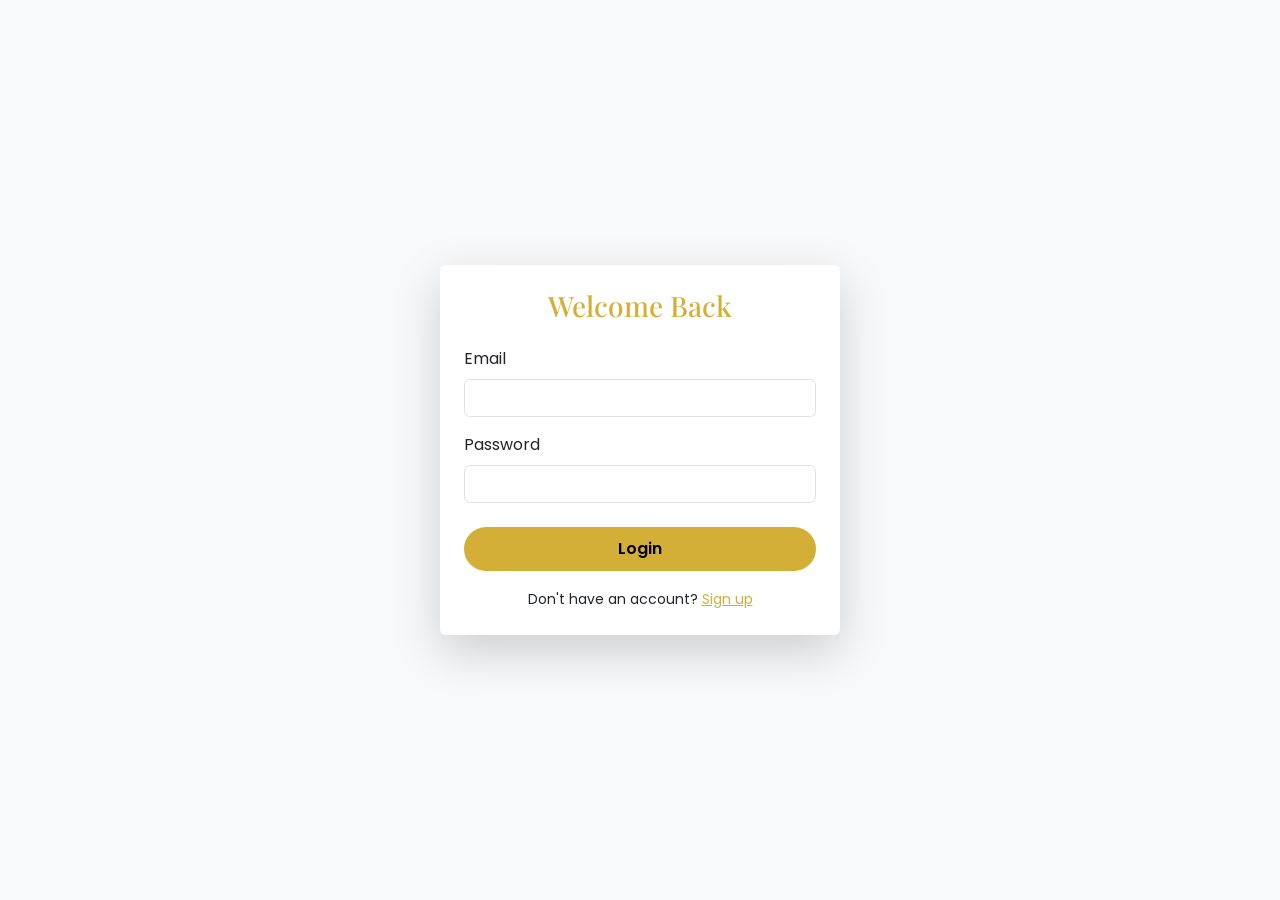
<file: index.html>
<!DOCTYPE html>
<html lang="en">
<head>
  <meta charset="UTF-8" />
  <meta name="viewport" content="width=device-width, initial-scale=1" />
  <title>Luxe Dessert Boutique</title>

  <!-- Google Fonts -->
  <link href="https://fonts.googleapis.com/css2?family=Playfair+Display:wght@600&family=Poppins&display=swap" rel="stylesheet">

  <!-- Bootstrap -->
  <link href="https://cdn.jsdelivr.net/npm/bootstrap@5.3.0/dist/css/bootstrap.min.css" rel="stylesheet">
  <link rel="stylesheet" href="https://cdn.jsdelivr.net/npm/bootstrap-icons@1.10.5/font/bootstrap-icons.css">

  <!-- Custom CSS -->
  <link rel="stylesheet" href="css/style.css">
</head>
<body>

<script>
  const loggedIn = localStorage.getItem("loggedInUser");
  if (!loggedIn) {
    alert("Please log in first.");
    window.location.href = "login.html";
  }
</script>

<!-- Preloader -->
<div id="preloader">
  <div class="spinner"></div>
</div>

<nav class="navbar navbar-expand-lg luxe-navbar rounded-bottom-glass px-4 py-3 shadow-lg position-fixed top-0 start-50 translate-middle-x">
  <div class="container-fluid justify-content-between">
    <a class="navbar-brand d-flex align-items-center gap-3 text-gold fw-bold" href="index.html" style="font-family: 'Playfair Display', serif; font-size: 1.8rem;">
      <img src="images/logo.png" alt="Luxe Logo" width="48" height="48" class="rounded-circle shadow-sm" />
      <span class="brand-name">Luxe Dessert</span>
    </a>


    <button class="navbar-toggler border-0" type="button" data-bs-toggle="collapse" data-bs-target="#navbarNav">
      <span class="navbar-toggler-icon"></span>
    </button>

    <div class="collapse navbar-collapse justify-content-end" id="navbarNav">
      <ul class="navbar-nav gap-4 align-items-center">
        <li class="nav-item"><a class="nav-link nav-hover" href="index.html">Home</a></li>
        <li class="nav-item"><a class="nav-link nav-hover" href="products.html">Menu</a></li>
        <li class="nav-item"><a class="nav-link nav-hover" href="cart.html">Cart</a></li>
        <li class="nav-item"><a class="nav-link nav-hover" href="contact.html">Contact</a></li>
        <li class="nav-item"><a class="nav-link" href="javascript:void(0);" onclick="logout()">Logout</a></li>
      </ul>
    </div>
  </div>
</nav>

<!-- Hero Section -->
<header class="hero d-flex align-items-center text-center text-white">
  <div class="container">
    <h1 class="display-4 fw-bold">Indulge in Sweet Luxury</h1>
    <p class="lead">Elegant pastries, dreamy drinks, and handcrafted desserts</p>
    <a href="products.html" class="btn btn-gold mt-3">Shop the Collection</a>
  </div>
</header>

<!-- Featured Items -->
<section class="container text-center my-5">
  <h2 class="section-title">Signature Creations</h2>
  <div class="row mt-4">
    <div class="col-md-4 fade-in">
      <img src="images/macaron.png" class="img-fluid rounded" alt="Macarons">
      <h4 class="mt-3">Rose Gold Macarons</h4>
      <p>Delicate, luxurious, and unforgettable.</p>
    </div>
    <div class="col-md-4 fade-in">
      <img src="images/icedcoffee.png" class="img-fluid rounded" alt="Iced Coffee">
      <h4 class="mt-3">Velvet Iced Coffee</h4>
      <p>Chill, smooth, and infused with caramel magic.</p>
    </div>
    <div class="col-md-4 fade-in">
      <img src="images/cupcake.png" class="img-fluid rounded" alt="Cupcake">
      <h4 class="mt-3">Champagne Cupcakes</h4>
      <p>Infused with elegance and sparkling joy.</p>
    </div>
  </div>
</section>

<section class="container my-5" id="feedbackDisplaySection">
  <h3 class="text-center section-title">What Customers Say</h3>
  <div id="feedbackList" class="mt-4 text-center"></div>
</section>

<!-- Footer -->
<footer class="bg-black text-white pt-5 pb-4 mt-auto">
  <div class="container text-center">

    <!-- Newsletter -->
    <div class="mb-4">
      <h5 class="text-gold">Subscribe to Our Newsletter</h5>
    <form id="subscribeForm" class="d-flex justify-content-center mt-3" novalidate>
      <input type="email" id="subscribeEmail" class="form-control w-50 me-2" placeholder="Enter your email" required>
      <button type="submit" class="btn btn-gold">Subscribe</button>
    </form>
    </div>

    <!-- Social Icons -->
    <div class="mb-3 social-icons">
      <a href="https://facebook.com" target="_blank" class="text-white me-3" title="Facebook"><i class="bi bi-facebook fs-4"></i></a>
      <a href="https://instagram.com" target="_blank" class="text-white me-3" title="Instagram"><i class="bi bi-instagram fs-4"></i></a>
    </div>

    <!-- Copyright -->
    <p class="mb-0">&copy; 2025 Luxe Dessert Boutique — Sweet Luxury in Every Bite</p>
    <div class="mt-4">
      <a href="javascript:void(0);" onclick="scrollToTop()" class="back-to-top">Back to Top ↑</a>
    </div>

  </div>
</footer>

<!-- Floating Feedback Icon and Box -->
<div id="feedbackWrapper">
  <a href="javascript:void(0);" id="feedbackToggle" class="chat-icon" title="Feedback">
    <i class="bi bi-chat-dots-fill"></i>
  </a>

  <div id="feedbackBox" class="feedback-container" style="display: none;">
    <div class="feedback-header">We value your feedback</div>
    <p class="text-center">How satisfied are you with Luxe Dessert Boutique?</p>
    <div class="emoji-rating d-flex justify-content-center mb-2" id="emojiRating">
      <span data-rating="1" title="⭐ – 20%">⭐</span>
      <span data-rating="2" title="⭐ – 40%">⭐</span>
      <span data-rating="3" title="⭐ – 60%">⭐</span>
      <span data-rating="4" title="⭐ – 80%">⭐</span>
      <span data-rating="5" title="⭐ – 100%">⭐</span>
    </div>
    <textarea id="emojiFeedbackMessage" class="form-control mb-2" placeholder="Write your thoughts..."></textarea>
    <div class="d-flex justify-content-between">
      <button class="btn btn-gold" onclick="submitEmojiFeedback()">Submit</button>
    </div>
  </div>
</div>

<!-- Modals -->
<div class="modal fade" id="loginModal" tabindex="-1">
  <div class="modal-dialog">
    <div class="modal-content">
      <form class="p-3 needs-validation" novalidate>
        <h5 class="modal-title mb-3">Login</h5>
        <input type="email" class="form-control mb-2" placeholder="Email" required>
        <input type="password" class="form-control mb-3" placeholder="Password" required>
        <button type="submit" class="btn btn-gold w-100">Log In</button>
      </form>
    </div>
  </div>
</div>

<div class="modal fade" id="signupModal" tabindex="-1">
  <div class="modal-dialog">
    <div class="modal-content">
      <form class="p-3 needs-validation" novalidate>
        <h5 class="modal-title mb-3">Sign Up</h5>
        <input type="text" class="form-control mb-2" placeholder="Full Name" required>
        <input type="email" class="form-control mb-2" placeholder="Email" required>
        <input type="password" class="form-control mb-3" placeholder="Password" required>
        <button type="submit" class="btn btn-gold w-100">Sign Up</button>
      </form>
    </div>
  </div>
</div>

<!-- Scripts -->
<script src="https://cdn.jsdelivr.net/npm/bootstrap@5.3.0/dist/js/bootstrap.bundle.min.js"></script>
<script src="js/script.js"></script>

<!-- Logout Loading Overlay -->
<div id="logoutLoader" class="logout-overlay" style="display: none;">
  <div class="spinner-border text-light" role="status" style="width: 3rem; height: 3rem;">
    <span class="visually-hidden">Loading...</span>
  </div>
  <p class="mt-3 text-white">Logging you out...</p>
</div>

<script>
  document.addEventListener("DOMContentLoaded", () => {
    const subscribeForm = document.getElementById("subscribeForm");

    if (subscribeForm) {
      subscribeForm.addEventListener("submit", function (e) {
        e.preventDefault();

        const emailInput = document.getElementById("subscribeEmail");
        const email = emailInput.value.trim();

        if (!email || !emailInput.checkValidity()) {
          emailInput.classList.add("is-invalid");
          return;
        }

        // Reset field and show notification
        emailInput.classList.remove("is-invalid");
        subscribeForm.reset();
        showNotification("Thank you for subscribing to our newsletter!");
      });
    }
  });
</script>

<div id="notification" class="notification-box" style="display: none;"></div>

</body>
</html>
</file>
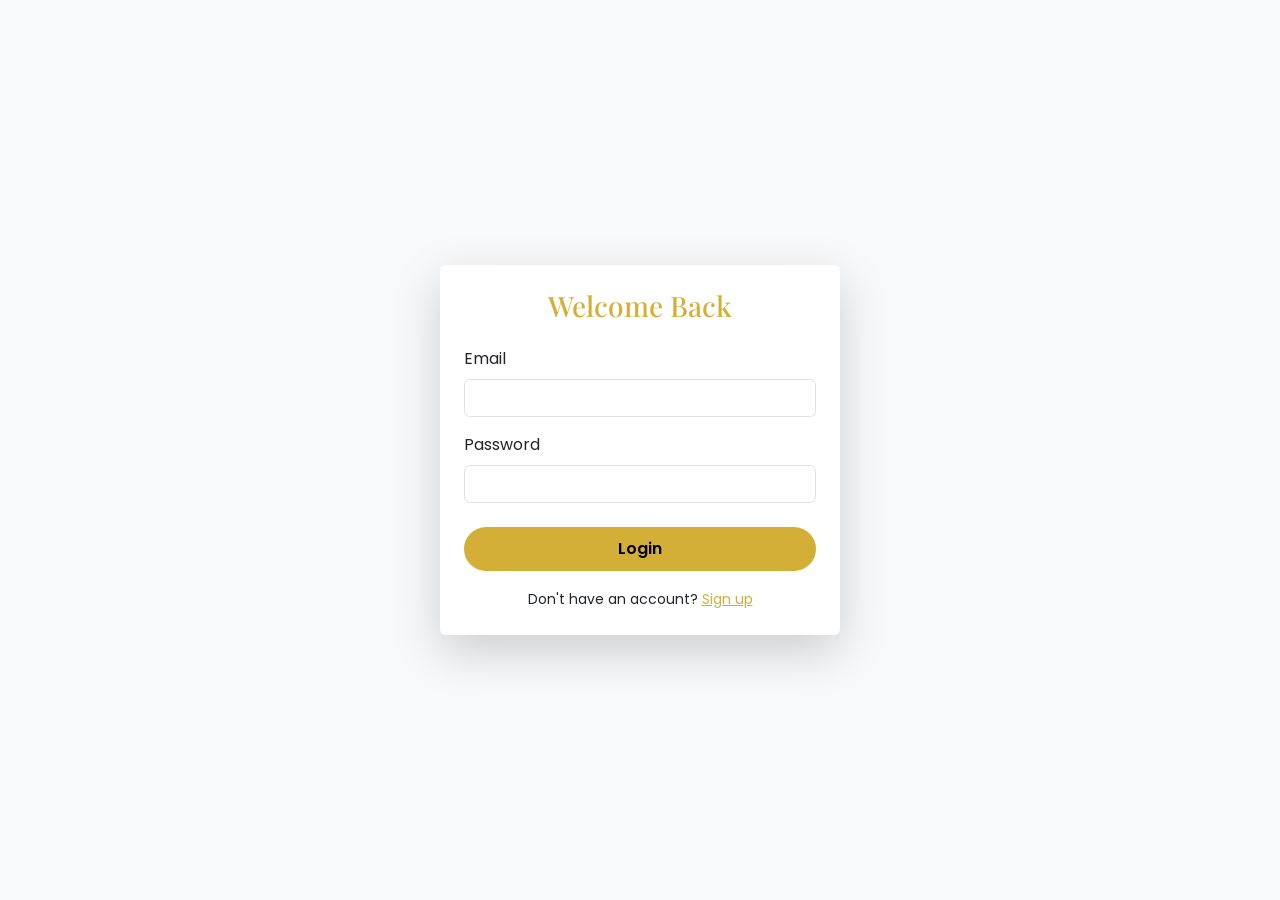
<file: cart.html>
<!DOCTYPE html>
<html lang="en">
<head>
  <meta charset="UTF-8" />
  <meta name="viewport" content="width=device-width, initial-scale=1" />
  <title>Your Cart – Luxe Dessert Boutique</title>
  <link href="https://fonts.googleapis.com/css2?family=Playfair+Display:wght@600&family=Poppins&display=swap" rel="stylesheet" />
  <link href="https://cdn.jsdelivr.net/npm/bootstrap@5.3.0/dist/css/bootstrap.min.css" rel="stylesheet" />
  <link rel="stylesheet" href="css/style.css" />
  <link rel="stylesheet" href="https://cdn.jsdelivr.net/npm/bootstrap-icons@1.10.5/font/bootstrap-icons.css" />
</head>
<body>
<script>
  const loggedIn = localStorage.getItem("loggedInUser");
  if (!loggedIn) {
    alert("Please log in first.");
    window.location.href = "login.html";
  }
</script>


<nav class="navbar navbar-expand-lg luxe-navbar rounded-bottom-glass px-4 py-3 shadow-lg position-fixed top-0 start-50 translate-middle-x">
  <div class="container-fluid justify-content-between">
<a class="navbar-brand d-flex align-items-center gap-3 text-gold fw-bold" href="index.html" style="font-family: 'Playfair Display', serif; font-size: 1.8rem;">
  <img src="images/logo.png" alt="Luxe Logo" width="48" height="48" class="rounded-circle shadow-sm" />
  <span class="brand-name">Luxe Dessert</span>
</a>

    <button class="navbar-toggler border-0" type="button" data-bs-toggle="collapse" data-bs-target="#navbarNav">
      <span class="navbar-toggler-icon"></span>
    </button>

    <div class="collapse navbar-collapse justify-content-end" id="navbarNav">
      <ul class="navbar-nav gap-4 align-items-center">
        <li class="nav-item"><a class="nav-link nav-hover" href="index.html">Home</a></li>
        <li class="nav-item"><a class="nav-link nav-hover" href="products.html">Menu</a></li>
        <li class="nav-item"><a class="nav-link nav-hover" href="cart.html">Cart</a></li>
        <li class="nav-item"><a class="nav-link nav-hover" href="contact.html">Contact</a></li>
      </ul>
    </div>
  </div>
</nav>

<div class="container page-content">
  <h2 class="text-center section-title">Your Cart</h2>
  <div id="cart-items" class="mt-4"></div>
  <div class="text-end mt-3">
    <h4 id="cart-total">Total: ₱0.00</h4>
    <a href="checkout.html" class="btn btn-gold mt-2">Proceed to Checkout</a>
  </div>
</div>

<div id="feedbackWrapper">
  <a href="javascript:void(0);" id="feedbackToggle" class="chat-icon" title="Feedback">
    <i class="bi bi-chat-dots-fill"></i>
  </a>

  <div id="feedbackBox" class="feedback-container" style="display: none;">
    <div class="feedback-header">We value your feedback</div>
    <p class="text-center">How satisfied are you with Luxe Dessert Boutique?</p>
    <div class="emoji-rating d-flex justify-content-center mb-2" id="emojiRating">
      <span data-rating="1" title="⭐ – 20%">⭐</span>
      <span data-rating="2" title="⭐ – 40%">⭐</span>
      <span data-rating="3" title="⭐ – 60%">⭐</span>
      <span data-rating="4" title="⭐ – 80%">⭐</span>
      <span data-rating="5" title="⭐ – 100%">⭐</span>
    </div>
    <textarea id="emojiFeedbackMessage" class="form-control mb-2" placeholder="Write your thoughts..."></textarea>
    <div class="d-flex justify-content-between">
      <button class="btn btn-gold" onclick="submitEmojiFeedback()">Submit</button>
    </div>
  </div>
</div>

<script src="https://cdn.jsdelivr.net/npm/bootstrap@5.3.0/dist/js/bootstrap.bundle.min.js"></script>
<script src="js/script.js"></script>
<div id="notification" class="notification-box" style="display: none;"></div>
</body>
</html>
</file>
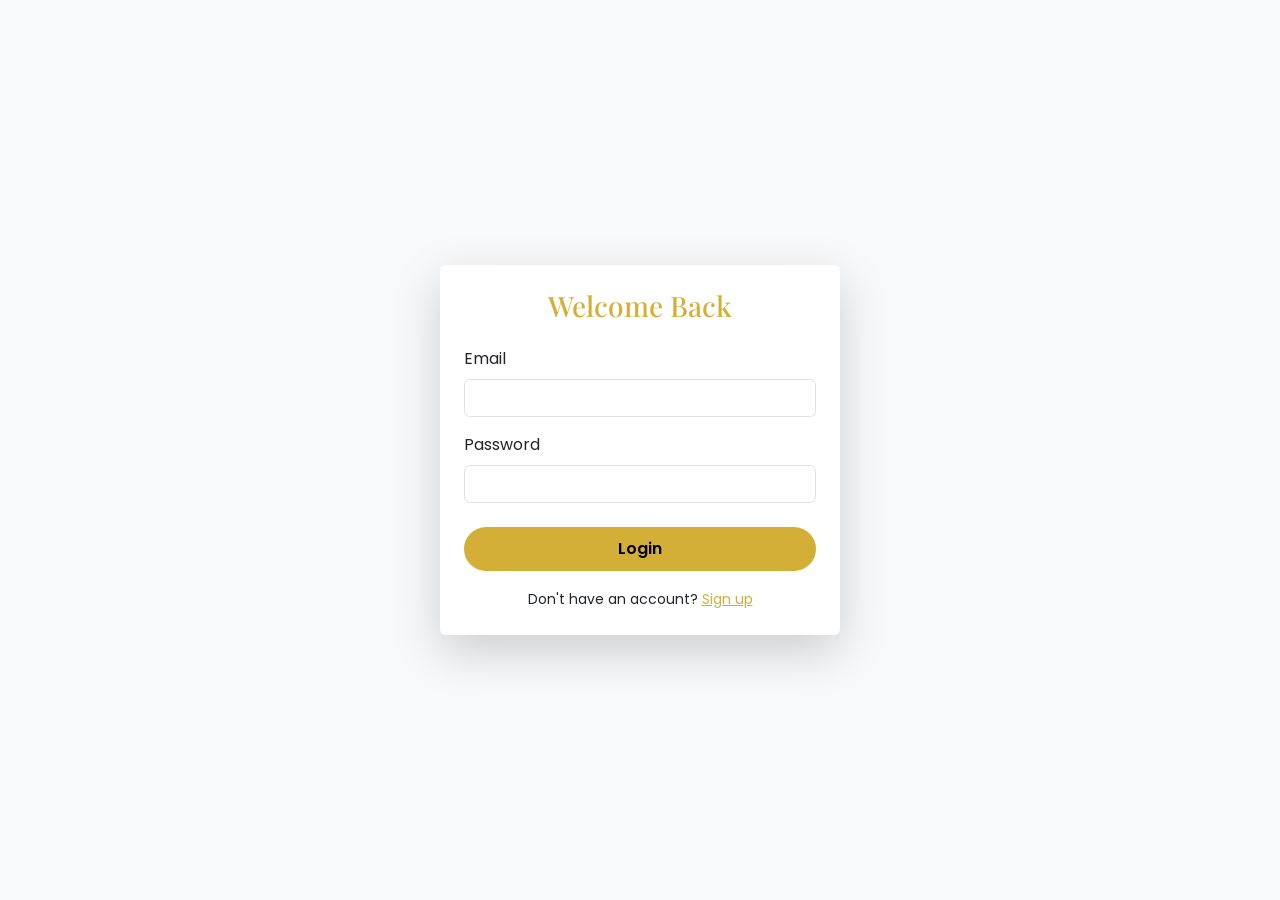
<file: checkout.html>
<!DOCTYPE html>
<html lang="en">
<head>
  <meta charset="UTF-8" />
  <meta name="viewport" content="width=device-width, initial-scale=1" />
  <title>Checkout – Luxe Dessert Boutique</title>
  <link href="https://fonts.googleapis.com/css2?family=Playfair+Display:wght@600&family=Poppins&display=swap" rel="stylesheet" />
  <link href="https://cdn.jsdelivr.net/npm/bootstrap@5.3.0/dist/css/bootstrap.min.css" rel="stylesheet" />
  <link rel="stylesheet" href="css/style.css" />
  <link rel="stylesheet" href="https://cdn.jsdelivr.net/npm/bootstrap-icons@1.10.5/font/bootstrap-icons.css" />
</head>
<body>

<script>
  const loggedIn = localStorage.getItem("loggedInUser");
  if (!loggedIn) {
    window.location.href = "login.html";
  }
</script>

<nav class="navbar navbar-expand-lg luxe-navbar rounded-bottom-glass px-4 py-3 shadow-lg position-fixed top-0 start-50 translate-middle-x">
  <div class="container-fluid justify-content-between">
<a class="navbar-brand d-flex align-items-center gap-3 text-gold fw-bold" href="index.html" style="font-family: 'Playfair Display', serif; font-size: 1.8rem;">
  <img src="images/logo.png" alt="Luxe Logo" width="48" height="48" class="rounded-circle shadow-sm" />
  <span class="brand-name">Luxe Dessert</span>
</a>

    <button class="navbar-toggler border-0" type="button" data-bs-toggle="collapse" data-bs-target="#navbarNav">
      <span class="navbar-toggler-icon"></span>
    </button>

    <div class="collapse navbar-collapse justify-content-end" id="navbarNav">
      <ul class="navbar-nav gap-4 align-items-center">
        <li class="nav-item"><a class="nav-link nav-hover" href="index.html">Home</a></li>
        <li class="nav-item"><a class="nav-link nav-hover" href="products.html">Menu</a></li>
        <li class="nav-item"><a class="nav-link nav-hover" href="cart.html">Cart</a></li>
        <li class="nav-item"><a class="nav-link nav-hover" href="contact.html">Contact</a></li>
      </ul>
    </div>
  </div>
</nav>

<div class="container page-content">
  <h2 class="section-title text-center">Checkout</h2>
  <div id="checkout-summary" class="text-center mb-4 text-muted small"></div>
  <form class="needs-validation mt-4 p-4 shadow rounded bg-light" id="checkoutForm" novalidate>
    <div class="row">
      <div class="col-md-6 mb-3">
        <label for="fullName" class="form-label">Full Name</label>
        <input type="text" class="form-control" id="fullName" required />
        <div class="invalid-feedback">Please enter your name.</div>
      </div>
      <div class="col-md-6 mb-3">
        <label for="email" class="form-label">Email Address</label>
        <input type="email" class="form-control" id="email" required />
        <div class="invalid-feedback">Please enter a valid email.</div>
      </div>
    </div>

    <div class="mb-3">
      <label for="address" class="form-label">Shipping Address</label>
      <input type="text" class="form-control" id="address" required />
      <div class="invalid-feedback">Please provide your address.</div>
    </div>

    <div class="mb-3">
      <label for="payment" class="form-label">Payment Method</label>
      <select class="form-select" id="payment" required>
        <option value="">Choose...</option>
        <option value="cod">Cash on Delivery</option>
        <option value="gcash">Gcash</option>
      </select>
      <div class="invalid-feedback">Please select a payment method.</div>
    </div>

    <div class="text-end">
      <button class="btn btn-gold" type="submit">Place Order</button>
    </div>
  </form>
</div>

<footer class="bg-black text-white pt-5 pb-4 mt-auto">
  <div class="container text-center">

    <div class="mb-4">
      <h5 class="text-gold">Subscribe to Our Newsletter</h5>
    <form id="subscribeForm" class="d-flex justify-content-center mt-3" novalidate>
      <input type="email" id="subscribeEmail" class="form-control w-50 me-2" placeholder="Enter your email" required>
      <button type="submit" class="btn btn-gold">Subscribe</button>
    </form>

    <div class="mb-3 social-icons">
      <a href="https://facebook.com" target="_blank" class="text-white me-3" title="Facebook"><i class="bi bi-facebook fs-4"></i></a>
      <a href="https://instagram.com" target="_blank" class="text-white me-3" title="Instagram"><i class="bi bi-instagram fs-4"></i></a>
    </div>

    <p class="mb-0">&copy; 2025 Luxe Dessert Boutique — Sweet Luxury in Every Bite</p>
    <div class="mt-4">
      <a href="javascript:void(0);" onclick="scrollToTop()" class="back-to-top">Back to Top ↑</a>
    </div>

  </div>
</footer>

<div id="feedbackWrapper">
  <a href="javascript:void(0);" id="feedbackToggle" class="chat-icon" title="Feedback">
    <i class="bi bi-chat-dots-fill"></i>
  </a>

  <div id="feedbackBox" class="feedback-container" style="display: none;">
    <div class="feedback-header">We value your feedback</div>
    <p class="text-center">How satisfied are you with Luxe Dessert Boutique?</p>
    <div class="emoji-rating d-flex justify-content-center mb-2" id="emojiRating">
      <span data-rating="1" title="⭐ – 20%">⭐</span>
      <span data-rating="2" title="⭐ – 40%">⭐</span>
      <span data-rating="3" title="⭐ – 60%">⭐</span>
      <span data-rating="4" title="⭐ – 80%">⭐</span>
      <span data-rating="5" title="⭐ – 100%">⭐</span>
    </div>
    <textarea id="emojiFeedbackMessage" class="form-control mb-2" placeholder="Write your thoughts..."></textarea>
    <div class="d-flex justify-content-between">
      <button class="btn btn-gold" onclick="submitEmojiFeedback()">Submit</button>
    </div>
  </div>
</div>
<!-- Notification Box -->
<div id="notification" class="notification-box" style="display: none;"></div>

<!-- Scripts -->
<script src="https://cdn.jsdelivr.net/npm/bootstrap@5.3.0/dist/js/bootstrap.bundle.min.js"></script>
<script src="js/script.js"></script>

<script>
  (() => {
const form = document.getElementById("checkoutForm");
const user = JSON.parse(localStorage.getItem("loggedInUser"));
if (user?.email) {
  document.getElementById("email").value = user.email;
}
    if (!form) return;

    form.addEventListener("submit", function (event) {
      event.preventDefault();

      if (!form.checkValidity()) {
        event.stopPropagation();
      } else {
        showNotification("Thank you for your order! We’ll prepare it with love.");
        localStorage.removeItem("cart");
        setTimeout(() => window.location.href = "index.html", 2000);
      }

      form.classList.add("was-validated");
    });

    setupFormAutoTab("checkoutForm");
  })();
</script>

<script>
  document.addEventListener("DOMContentLoaded", () => {
    const subscribeForm = document.getElementById("subscribeForm");

    if (subscribeForm) {
      subscribeForm.addEventListener("submit", function (e) {
        e.preventDefault();

        const emailInput = document.getElementById("subscribeEmail");
        const email = emailInput.value.trim();

        if (!email || !emailInput.checkValidity()) {
          emailInput.classList.add("is-invalid");
          return;
        }

        emailInput.classList.remove("is-invalid");
        subscribeForm.reset();
        showNotification("Thank you for subscribing to our newsletter!");
      });
    }
  });
</script>

<div id="notification" class="notification-box" style="display: none;"></div>

</body>
</html>
</file>
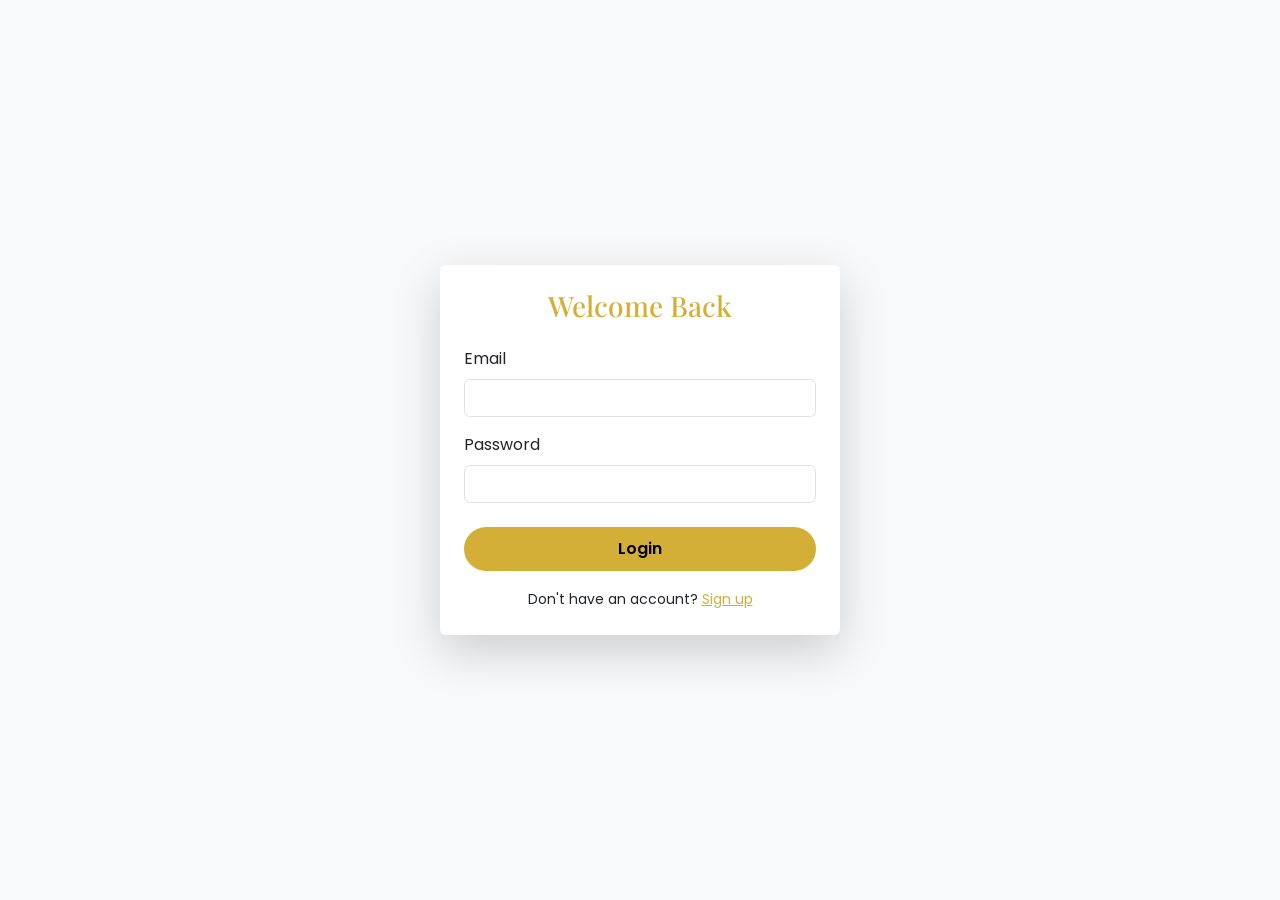
<file: contact.html>
<!DOCTYPE html>
<html lang="en">
<head>
  <meta charset="UTF-8" />
  <meta name="viewport" content="width=device-width, initial-scale=1" />
  <title>Contact – Luxe Dessert Boutique</title>
  <link href="https://fonts.googleapis.com/css2?family=Playfair+Display:wght@600&family=Poppins&display=swap" rel="stylesheet" />
  <link href="https://cdn.jsdelivr.net/npm/bootstrap@5.3.0/dist/css/bootstrap.min.css" rel="stylesheet" />
  <link rel="stylesheet" href="css/style.css" />
  <link rel="stylesheet" href="https://cdn.jsdelivr.net/npm/bootstrap-icons@1.10.5/font/bootstrap-icons.css" />
</head>
<body>

<script>
  const loggedIn = localStorage.getItem("loggedInUser");
  if (!loggedIn) {
    window.location.href = "login.html";
  }
</script>

<nav class="navbar navbar-expand-lg luxe-navbar rounded-bottom-glass px-4 py-3 shadow-lg position-fixed top-0 start-50 translate-middle-x">
  <div class="container-fluid justify-content-between">
    <a class="navbar-brand d-flex align-items-center gap-3 text-gold fw-bold" href="index.html" style="font-family: 'Playfair Display', serif; font-size: 1.8rem;">
      <img src="images/logo.png" alt="Luxe Logo" width="48" height="48" class="rounded-circle shadow-sm" />
      <span class="brand-name">Luxe Dessert</span>
    </a>

    <button class="navbar-toggler border-0" type="button" data-bs-toggle="collapse" data-bs-target="#navbarNav">
      <span class="navbar-toggler-icon"></span>
    </button>

    <div class="collapse navbar-collapse justify-content-end" id="navbarNav">
      <ul class="navbar-nav gap-4 align-items-center">
        <li class="nav-item"><a class="nav-link nav-hover" href="index.html">Home</a></li>
        <li class="nav-item"><a class="nav-link nav-hover" href="products.html">Menu</a></li>
        <li class="nav-item"><a class="nav-link nav-hover" href="cart.html">Cart</a></li>
        <li class="nav-item"><a class="nav-link nav-hover" href="contact.html">Contact</a></li>
      </ul>
    </div>
  </div>
</nav>

<section class="contact-section">
  <div class="container">
    <h2 class="text-center section-title mb-5">Get in Touch</h2>
    <div class="row align-items-stretch g-4">

      <!-- Contact Info -->
      <div class="col-md-5">
        <div class="bg-black text-white rounded p-4 h-100 shadow-sm">
          <h4 class="text-gold mb-3">Contact Information</h4>
          <p><i class="bi bi-geo-alt-fill me-2 text-gold"></i>123 Luxe Lane, Dessert City</p>
          <p><i class="bi bi-telephone-fill me-2 text-gold"></i>(123) 456-7890</p>
          <p><i class="bi bi-envelope-fill me-2 text-gold"></i>hello@luxedessert.com</p>
          <p><i class="bi bi-clock-fill me-2 text-gold"></i>Mon – Fri: 9am – 6pm</p>
        </div>
      </div>

      <div class="col-md-7">
        <form id="contactForm" class="bg-white p-4 rounded shadow-sm" novalidate>
          <div class="mb-3">
            <label for="contactName" class="form-label">Full Name</label>
            <input type="text" class="form-control" id="contactName" required />
            <div class="invalid-feedback">Please enter your name.</div>
          </div>
          <div class="mb-3">
            <label for="contactEmail" class="form-label">Email Address</label>
            <input type="email" class="form-control" id="contactEmail" required />
            <div class="invalid-feedback">Please enter a valid email.</div>
          </div>
          <div class="mb-3">
            <label for="contactMessage" class="form-label">Your Message</label>
            <textarea class="form-control" id="contactMessage" rows="5" required></textarea>
            <div class="invalid-feedback">Please write a message.</div>
          </div>
          <button type="submit" class="btn btn-gold w-100">Send Message</button>
        </form>
      </div>

    </div>
  </div>
</section>


<footer class="bg-black text-white pt-5 pb-4 mt-auto">
  <div class="container text-center">

    <div class="mb-4">
      <h5 class="text-gold">Subscribe to Our Newsletter</h5>
    <form id="subscribeForm" class="d-flex justify-content-center mt-3" novalidate>
      <input type="email" id="subscribeEmail" class="form-control w-50 me-2" placeholder="Enter your email" required>
      <button type="submit" class="btn btn-gold">Subscribe</button>
    </form>

    <div class="mb-3 social-icons">
      <a href="https://facebook.com" target="_blank" class="text-white me-3" title="Facebook"><i class="bi bi-facebook fs-4"></i></a>
      <a href="https://instagram.com" target="_blank" class="text-white me-3" title="Instagram"><i class="bi bi-instagram fs-4"></i></a>
    </div>

    <p class="mb-0">&copy; 2025 Luxe Dessert Boutique — Sweet Luxury in Every Bite</p>
    <div class="mt-4">
      <a href="javascript:void(0);" onclick="scrollToTop()" class="back-to-top">Back to Top ↑</a>
    </div>

  </div>
</footer>

<div id="notification" class="notification-box" style="display: none;"></div>

<script>
  (() => {
    const form = document.getElementById("contactForm");
    form?.addEventListener("submit", function (event) {
      event.preventDefault();
      if (!form.checkValidity()) {
        event.stopPropagation();
      } else {
        showNotification("Thank you for contacting us! We'll respond soon.");
        form.reset();
      }
      form.classList.add("was-validated");
    });

    setupFormAutoTab("contactForm");
  })();
</script>

<script src="https://cdn.jsdelivr.net/npm/bootstrap@5.3.0/dist/js/bootstrap.bundle.min.js"></script>
<script src="js/script.js"></script>

<script>
  document.addEventListener("DOMContentLoaded", () => {
    const subscribeForm = document.getElementById("subscribeForm");

    if (subscribeForm) {
      subscribeForm.addEventListener("submit", function (e) {
        e.preventDefault();

        const emailInput = document.getElementById("subscribeEmail");
        const email = emailInput.value.trim();

        if (!email || !emailInput.checkValidity()) {
          emailInput.classList.add("is-invalid");
          return;
        }

        // Reset field and show notification
        emailInput.classList.remove("is-invalid");
        subscribeForm.reset();
        showNotification("Thank you for subscribing to our newsletter!");
      });
    }
  });
</script>

<div id="notification" class="notification-box" style="display: none;"></div>

</body>
</html>
</file>
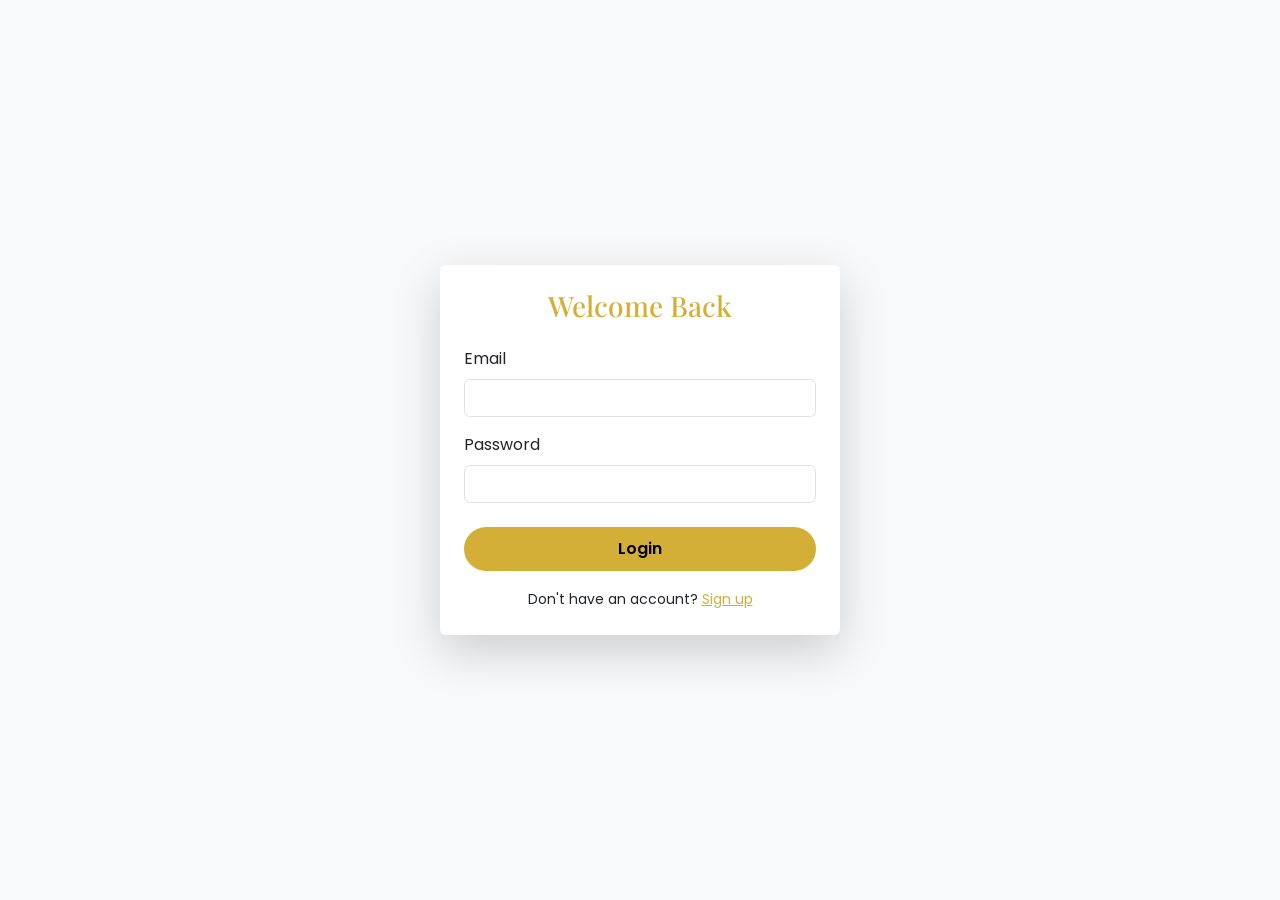
<file: login.html>
<!DOCTYPE html>
<html lang="en">
<head>
  <meta charset="UTF-8" />
  <meta name="viewport" content="width=device-width, initial-scale=1" />
  <title>Login – Luxe Dessert Boutique</title>
  <link href="https://fonts.googleapis.com/css2?family=Playfair+Display:wght@600&family=Poppins&display=swap" rel="stylesheet">
  <link href="https://cdn.jsdelivr.net/npm/bootstrap@5.3.0/dist/css/bootstrap.min.css" rel="stylesheet" />
  <link rel="stylesheet" href="css/style.css" />
</head>
<body class="bg-light" style="font-family: 'Poppins', sans-serif;">

  <div class="container d-flex align-items-center justify-content-center" style="min-height: 100vh;">
    <div class="card shadow-lg p-4 border-0" style="max-width: 400px; width: 100%;">
      <h3 class="text-center text-gold mb-4" style="font-family: 'Playfair Display', serif;">Welcome Back</h3>
      <form id="loginForm" novalidate>
        <div class="mb-3">
          <label for="loginEmail" class="form-label">Email</label>
          <input type="email" class="form-control" id="loginEmail" required />
        </div>
        <div class="mb-3">
          <label for="loginPassword" class="form-label">Password</label>
          <input type="password" class="form-control" id="loginPassword" required />
        </div>
        <button type="submit" class="btn btn-gold w-100 mt-2">Login</button>
        <div class="text-center mt-3">
          <small>Don't have an account? <a href="signup.html" class="text-gold">Sign up</a></small>
        </div>
      </form>
    </div>
  </div>

  <script src="js/script.js"></script>
  <script src="https://cdn.jsdelivr.net/npm/bootstrap@5.3.0/dist/js/bootstrap.bundle.min.js"></script>
  <div id="notification" class="notification-box"></div>

</body>
</html>
</file>
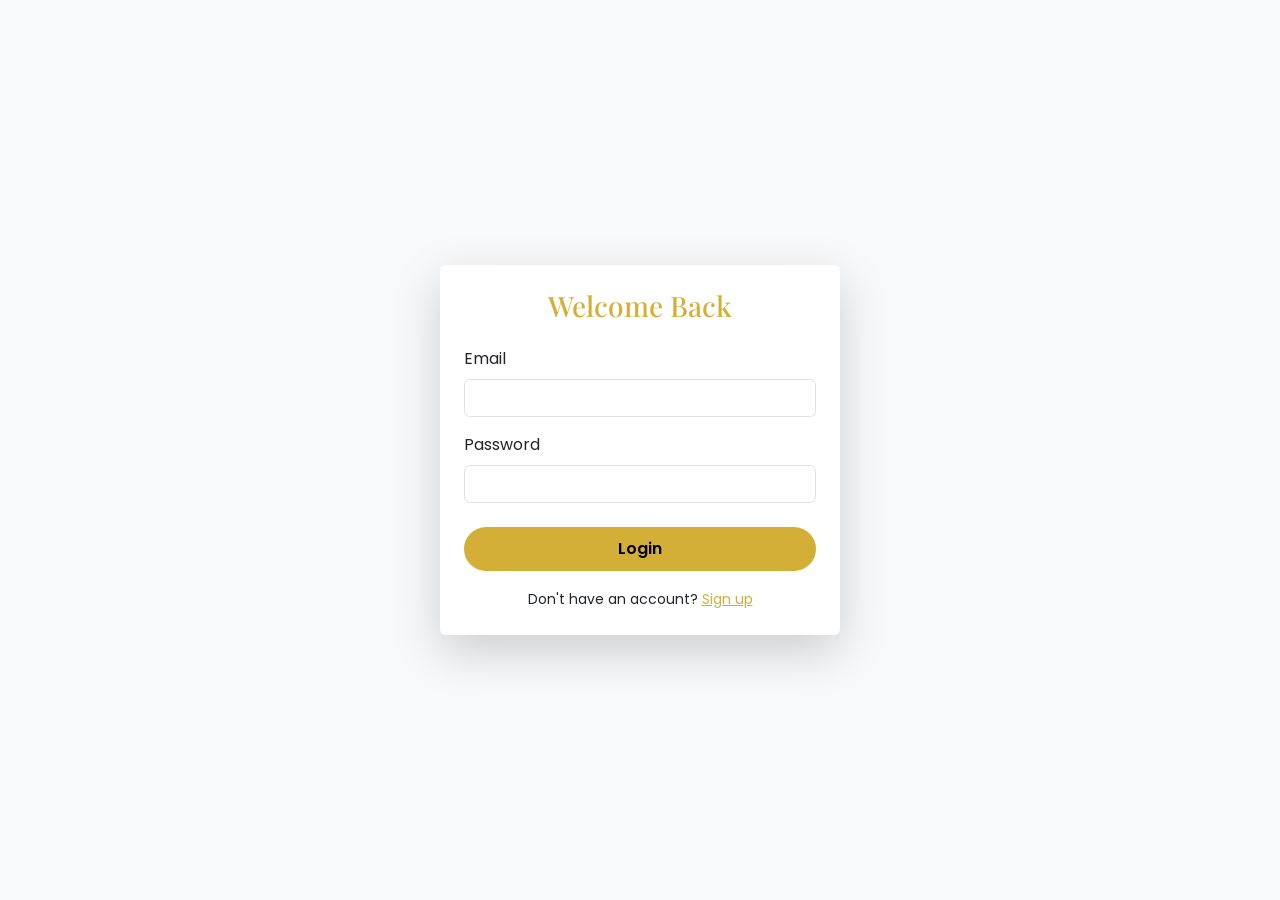
<file: products.html>
<!DOCTYPE html>
<html lang="en">
<head>
  <meta charset="UTF-8">
  <meta name="viewport" content="width=device-width, initial-scale=1">
  <title>Menu – Luxe Dessert Boutique</title>
  <link href="https://fonts.googleapis.com/css2?family=Playfair+Display:wght@600&family=Poppins&display=swap" rel="stylesheet">
  <link href="https://cdn.jsdelivr.net/npm/bootstrap@5.3.0/dist/css/bootstrap.min.css" rel="stylesheet">
  <link rel="stylesheet" href="css/style.css">
  <link rel="stylesheet" href="https://cdn.jsdelivr.net/npm/bootstrap-icons@1.10.5/font/bootstrap-icons.css">
</head>
<body>

<script>
  const loggedIn = localStorage.getItem("loggedInUser");
  if (!loggedIn) {
    alert("Please log in first.");
    window.location.href = "login.html";
  }
</script>

<nav class="navbar navbar-expand-lg luxe-navbar rounded-bottom-glass px-4 py-3 shadow-lg position-fixed top-0 start-50 translate-middle-x">
  <div class="container-fluid justify-content-between">
    <a class="navbar-brand d-flex align-items-center gap-3 text-gold fw-bold" href="index.html" style="font-family: 'Playfair Display', serif; font-size: 1.8rem;">
      <img src="images/logo.png" alt="Luxe Logo" width="48" height="48" class="rounded-circle shadow-sm" />
      <span class="brand-name">Luxe Dessert</span>
    </a>

    <button class="navbar-toggler border-0" type="button" data-bs-toggle="collapse" data-bs-target="#navbarNav">
      <span class="navbar-toggler-icon"></span>
    </button>

    <div class="collapse navbar-collapse justify-content-end" id="navbarNav">
      <ul class="navbar-nav gap-4 align-items-center">
        <li class="nav-item"><a class="nav-link nav-hover" href="index.html">Home</a></li>
        <li class="nav-item"><a class="nav-link nav-hover" href="products.html">Menu</a></li>
        <li class="nav-item"><a class="nav-link nav-hover" href="cart.html">Cart</a></li>
        <li class="nav-item"><a class="nav-link nav-hover" href="contact.html">Contact</a></li>
      </ul>
    </div>
  </div>
</nav>

<div class="container page-content">
  <h2 class="text-center section-title">Our Collection</h2>
  <div class="row mt-4">

    <div class="col-md-4 mb-4 fade-in">
      <div class="card h-100 shadow">
        <img src="images/macaron.png" class="card-img-top" alt="Macarons">
        <div class="card-body text-center">
          <h5 class="card-title">Rose Gold Macarons</h5>
          <p class="card-text">₱120.00 per box</p>
          <button class="btn btn-gold" onclick="addToCart('Rose Gold Macarons', 120)">Add to Cart</button>
        </div>
      </div>
    </div>

    <div class="col-md-4 mb-4 fade-in">
      <div class="card h-100 shadow">
        <img src="images/icedcoffee1.png" class="card-img-top" alt="Iced Coffee">
        <div class="card-body text-center">
          <h5 class="card-title">Velvet Iced Coffee</h5>
          <p class="card-text">₱90.00</p>
          <button class="btn btn-gold" onclick="addToCart('Velvet Iced Coffee', 90)">Add to Cart</button>
        </div>
      </div>
    </div>

    <div class="col-md-4 mb-4 fade-in">
      <div class="card h-100 shadow">
        <img src="images/cupcake.png" class="card-img-top" alt="Cupcake">
        <div class="card-body text-center">
          <h5 class="card-title">Champagne Cupcakes</h5>
          <p class="card-text">₱150.00 per box</p>
          <button class="btn btn-gold" onclick="addToCart('Champagne Cupcakes', 150)">Add to Cart</button>
        </div>
      </div>
    </div>

    <div class="col-md-4 mb-4 fade-in">
        <div class="card h-100 shadow">
          <img src="images/truffles.png" class="card-img-top" alt="truffles">
          <div class="card-body text-center">
             <h5 class="card-title">Gold-Dusted Chocolate Truffles</h5>
               <p class="card-text">₱300.00 per box</p>
               <button class="btn btn-gold" onclick="addToCart('Gold-Dusted Chocolate Truffles', 300)">Add to Cart</button>
              </div>
            </div>
          </div>

    <div class="col-md-4 mb-4 fade-in">
      <div class="card h-100 shadow">
        <img src="images/icedtea.png" class="card-img-top" alt="IcedTea">
        <div class="card-body text-center">
          <h5 class="card-title">Rose Gold Iced Tea</h5>
          <p class="card-text">₱150.00 per box</p>
          <button class="btn btn-gold" onclick="addToCart('Rose Gold Iced Tea', 150)">Add to Cart</button>
        </div>
      </div>
    </div>

      <div class="col-md-4 mb-4 fade-in">
      <div class="card h-100 shadow">
        <img src="images/cheesecake.png" class="card-img-top" alt="Cheesecake">
        <div class="card-body text-center">
          <h5 class="card-title">Raspberry Rose Cheesecake</h5>
          <p class="card-text">₱150.00 per box</p>
          <button class="btn btn-gold" onclick="addToCart('Raspberry Rose Cheesecake', 150)">Add to Cart</button>
        </div>
      </div>
    </div>

        </div>
      </div>

<footer class="bg-black text-white pt-5 pb-4 mt-auto">
  <div class="container text-center">

    <div class="mb-4">
      <h5 class="text-gold">Subscribe to Our Newsletter</h5>
    <form id="subscribeForm" class="d-flex justify-content-center mt-3" novalidate>
      <input type="email" id="subscribeEmail" class="form-control w-50 me-2" placeholder="Enter your email" required>
      <button type="submit" class="btn btn-gold">Subscribe</button>
    </form>

    <div class="mb-3 social-icons">
      <a href="https://facebook.com" target="_blank" class="text-white me-3" title="Facebook"><i class="bi bi-facebook fs-4"></i></a>
      <a href="https://instagram.com" target="_blank" class="text-white me-3" title="Instagram"><i class="bi bi-instagram fs-4"></i></a>
    </div>

    <!-- Copyright -->
    <p class="mb-0">&copy; 2025 Luxe Dessert Boutique — Sweet Luxury in Every Bite</p>
    <div class="mt-4">
      <a href="javascript:void(0);" onclick="scrollToTop()" class="back-to-top">Back to Top ↑</a>
    </div>

  </div>
</footer>

<div id="feedbackWrapper">
  <a href="javascript:void(0);" id="feedbackToggle" class="chat-icon" title="Feedback">
    <i class="bi bi-chat-dots-fill"></i>
  </a>

  <div id="feedbackBox" class="feedback-container" style="display: none;">
    <div class="feedback-header">We value your feedback</div>
    <p class="text-center">How satisfied are you with Luxe Dessert Boutique?</p>
    <div class="emoji-rating d-flex justify-content-center mb-2" id="emojiRating">
      <span data-rating="1" title="⭐ – 20%">⭐</span>
      <span data-rating="2" title="⭐ – 40%">⭐</span>
      <span data-rating="3" title="⭐ – 60%">⭐</span>
      <span data-rating="4" title="⭐ – 80%">⭐</span>
      <span data-rating="5" title="⭐ – 100%">⭐</span>
    </div>
    <textarea id="emojiFeedbackMessage" class="form-control mb-2" placeholder="Write your thoughts..."></textarea>
    <div class="d-flex justify-content-between">
      <button class="btn btn-gold" onclick="submitEmojiFeedback()">Submit</button>
    </div>
  </div>
</div>

<script src="https://cdn.jsdelivr.net/npm/bootstrap@5.3.0/dist/js/bootstrap.bundle.min.js"></script>
<script src="js/script.js"></script>
<div id="notification" class="notification-box" style="display: none;"></div>

<script>
  document.addEventListener("DOMContentLoaded", () => {
    const subscribeForm = document.getElementById("subscribeForm");

    if (subscribeForm) {
      subscribeForm.addEventListener("submit", function (e) {
        e.preventDefault();

        const emailInput = document.getElementById("subscribeEmail");
        const email = emailInput.value.trim();

        if (!email || !emailInput.checkValidity()) {
          emailInput.classList.add("is-invalid");
          return;
        }

        // Reset field and show notification
        emailInput.classList.remove("is-invalid");
        subscribeForm.reset();
        showNotification("Thank you for subscribing to our newsletter!");
      });
    }
  });
</script>

<div id="notification" class="notification-box" style="display: none;"></div>

</body>
</html>
</file>
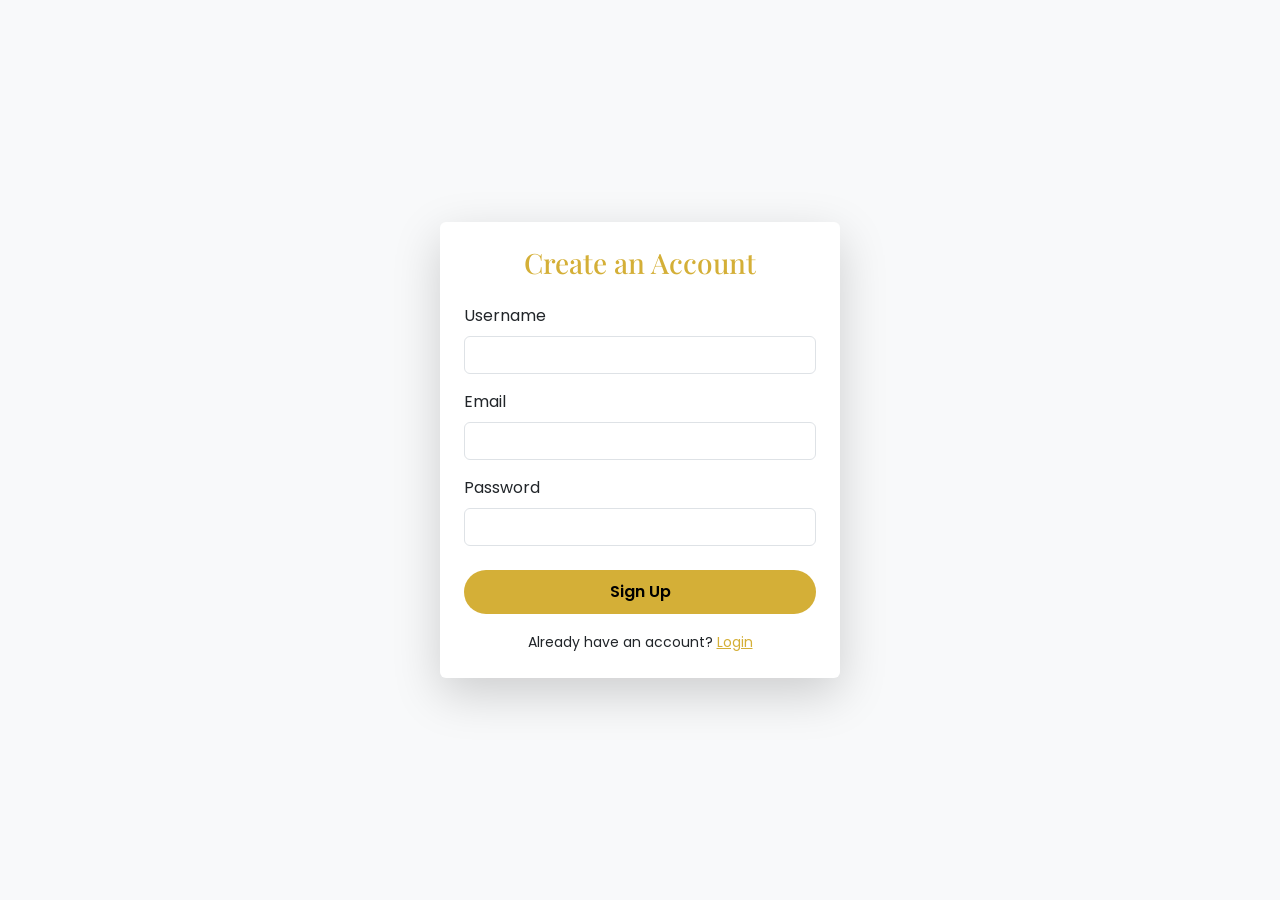
<file: signup.html>
<!DOCTYPE html>
<html lang="en">
<head>
  <meta charset="UTF-8" />
  <meta name="viewport" content="width=device-width, initial-scale=1" />
  <title>Sign Up – Luxe Dessert Boutique</title>
  <link href="https://fonts.googleapis.com/css2?family=Playfair+Display:wght@600&family=Poppins&display=swap" rel="stylesheet">
  <link href="https://cdn.jsdelivr.net/npm/bootstrap@5.3.0/dist/css/bootstrap.min.css" rel="stylesheet" />
  <link rel="stylesheet" href="css/style.css" />
</head>
<body class="bg-light" style="font-family: 'Poppins', sans-serif;">

  <div class="container d-flex align-items-center justify-content-center" style="min-height: 100vh;">
    <div class="card shadow-lg p-4 border-0" style="max-width: 400px; width: 100%;">
      <h3 class="text-center text-gold mb-4" style="font-family: 'Playfair Display', serif;">Create an Account</h3>
      <form id="signupForm" novalidate>
        <div class="mb-3">
          <label for="signupUsername" class="form-label">Username</label>
          <input type="text" class="form-control" id="signupUsername" required />
        </div>
        <div class="mb-3">
          <label for="signupEmail" class="form-label">Email</label>
          <input type="email" class="form-control" id="signupEmail" required />
        </div>
        <div class="mb-3">
          <label for="signupPassword" class="form-label">Password</label>
          <input type="password" class="form-control" id="signupPassword" required />
        </div>
        <button type="submit" class="btn btn-gold w-100 mt-2">Sign Up</button>
        <div class="text-center mt-3">
          <small>Already have an account? <a href="login.html" class="text-gold">Login</a></small>
        </div>
      </form>
    </div>
  </div>

  <script src="js/script.js"></script>
  <script src="https://cdn.jsdelivr.net/npm/bootstrap@5.3.0/dist/js/bootstrap.bundle.min.js"></script>
<div id="notification" class="notification-box"></div>
</body>
</html>
</file>
<file: css/style.css>
body {
  font-family: 'Poppins', sans-serif;
  background-color: #fff5e1;
  color: #333;
  min-height: 100vh;
  display: flex;
  flex-direction: column;
  scroll-behavior: smooth;
}

.navbar-brand {
  font-family: 'Playfair Display', serif;
  font-size: 1.75rem;
}

.text-gold {
  color: #D4AF37 !important;
}

.text-gold:hover {
  text-decoration: underline;
  color: #bfa52e;
}

.btn-gold {
  background-color: #D4AF37;
  color: black;
  padding: 10px 20px;
  font-weight: 600;
  border-radius: 30px;
  border: none;
  transition: background-color 0.3s ease;
}

.btn-gold:hover {
  background-color: #c09b2f;
  color: white;
}

.hero {
  background: url('../images/hero.jpg') no-repeat center center/cover;
  height: 85vh;
}

.section-title {
  font-family: 'Playfair Display', serif;
  font-size: 2.5rem;
  margin-bottom: 1rem;
  position: relative;
}

.section-title::after {
  content: '';
  display: block;
  width: 60px;
  height: 3px;
  background-color: #D4AF37;
  margin: 10px auto 0;
}

.navbar {
  position: sticky;
  top: 0;
  z-index: 1030;
}

.navbar-toggler-icon {
  filter: brightness(0) saturate(100%) invert(74%) sepia(20%) saturate(396%) hue-rotate(312deg) brightness(90%) contrast(85%);
}

.card img {
  height: 220px;
  object-fit: cover;
  transition: transform 0.3s ease;
}

.card:hover img {
  transform: scale(1.05);
}

.fade-in {
  opacity: 0;
  transform: translateY(20px);
  transition: opacity 0.6s ease-out, transform 0.6s ease-out;
}

.fade-in.visible {
  opacity: 1;
  transform: translateY(0);
}

footer {
  font-size: 0.9rem;
  margin-top: auto;
}

footer input[type="email"] {
  max-width: 300px;
}

footer i:hover {
  color: #D4AF37;
}

.back-to-top {
  display: inline-block;
  padding: 8px 18px;
  background-color: #D4AF37;
  color: black;
  border-radius: 30px;
  font-weight: 600;
  text-decoration: none;
  transition: background-color 0.3s ease;
}

.back-to-top:hover {
  background-color: #bfa52e;
  color: black;
}

#preloader {
  position: fixed;
  top: 0; left: 0; right: 0; bottom: 0;
  background: #fff5e1;
  display: flex;
  justify-content: center;
  align-items: center;
  z-index: 9999;
}

.spinner {
  width: 50px;
  height: 50px;
  border: 6px solid #D4AF37;
  border-top: 6px solid transparent;
  border-radius: 50%;
  animation: spin 1s linear infinite;
}

@keyframes spin {
  to { transform: rotate(360deg); }
}

.chat-icon {
  position: fixed;
  bottom: 30px;
  right: 30px;
  background-color: #D4AF37;
  color: black;
  padding: 12px 14px;
  border-radius: 50%;
  font-size: 20px;
  z-index: 1000;
  box-shadow: 0 4px 12px rgba(0,0,0,0.2);
  cursor: pointer;
  transition: background-color 0.3s ease;
}

.chat-icon:hover {
  background-color: #c59e2e;
}

.feedback-container {
  position: fixed;
  bottom: 100px;
  right: 30px;
  width: 300px;
  background-color: #fff;
  border: 1px solid #ddd;
  box-shadow: 0 4px 12px rgba(0,0,0,0.1);
  border-radius: 10px;
  padding: 15px;
  z-index: 1000;
}

.feedback-header {
  font-weight: bold;
  font-size: 16px;
  margin-bottom: 10px;
  text-align: center;
}

.emoji-rating {
  display: flex;
  justify-content: center;
  margin-bottom: 10px;
}

.emoji-rating span {
  font-size: 2rem;
  cursor: pointer;
  margin: 0 6px;
  transition: transform 0.2s;
}

.emoji-rating span:hover {
  transform: scale(1.3);
}

.emoji-rating span.selected {
  transform: scale(1.4);
  filter: drop-shadow(0 0 5px gold);
}

.notification-box {
  position: fixed;
  top: 50%;
  left: 50%;
  transform: translate(-50%, -50%);
  background-color: #222;
  color: #fff;
  padding: 15px 25px;
  border-radius: 12px;
  box-shadow: 0 0 10px rgba(0,0,0,0.2);
  z-index: 9999;
  font-size: 16px;
  display: none;
  opacity: 0;
  transition: opacity 0.4s ease;
}

.notification-box.show {
  display: block;
  opacity: 1;
}


@keyframes fadeInOut {
  0% { opacity: 0; transform: translateY(20px); }
  10% { opacity: 1; transform: translateY(0); }
  90% { opacity: 1; transform: translateY(0); }
  100% { opacity: 0; transform: translateY(20px); }
}

.feedback-message {
  background: #fff5e1;
  border: 1px solid #d4af37;
  border-radius: 10px;
  padding: 10px 15px;
  margin-bottom: 10px;
  max-width: 500px;
  margin-left: auto;
  margin-right: auto;
}

.feedback-message .emoji {
  font-size: 1.5rem;
  display: inline-block;
  margin-right: 10px;
}

.logout-overlay {
  position: fixed;
  top: 0;
  left: 0;
  width: 100%;
  height: 100%;
  background-color: rgba(0,0,0,0.7);
  display: flex;
  flex-direction: column;
  justify-content: center;
  align-items: center;
  z-index: 99999;
}

.luxe-navbar {
background: rgba(17, 17, 17, 0.9);
backdrop-filter: blur(12px);
border: 1px solid rgba(212, 175, 55, 0.25);
border-radius: 50px 50px 40px 40px;
width: 95%;
max-width: 1200px;
z-index: 1050;
transition: all 0.3s ease;
box-shadow: 0 10px 30px rgba(0, 0, 0, 0.25);
}

.luxe-navbar .nav-link {
  color: white;
  font-weight: 500;
  position: relative;
  transition: color 0.3s ease;
  padding: 8px 12px;
  border-radius: 20px;
}

.luxe-navbar .nav-link.nav-hover::after {
  content: "";
  display: block;
  width: 0%;
  height: 2px;
  background: #d4af37;
  transition: width 0.3s;
  margin: 4px auto 0;
}

.luxe-navbar .nav-link:hover {
  color: #d4af37;
}

.luxe-navbar .nav-link.nav-hover:hover::after {
  width: 80%;
}

.luxe-navbar .navbar-brand i {
  color: #d4af37;
}

.navbar-toggler {
  border: none;
  outline: none;
}

.rounded-bottom-glass {
border-bottom-left-radius: 60px !important;
border-bottom-right-radius: 60px !important;
}

.luxe-navbar .nav-link:hover {
color: #d4af37;
text-shadow: 0 0 4px rgba(212, 175, 55, 0.6);
}

@media (max-width: 768px) {
.luxe-navbar {
width: 95%;
border-radius: 30px 30px 20px 20px;
}
}

.page-content {
  padding-top: 120px;
  padding-bottom: 40px;
}



.empty-cart {
  min-height: 50vh;
  display: flex;
  flex-direction: column;
  justify-content: center;
  align-items: center;
}

.empty-cart i {
  font-size: 4rem;
  color: #ccc;
}

.empty-cart h3 {
  margin-top: 1rem;
  font-weight: 600;
}

.empty-cart p {
  font-size: 1rem;
  color: #777;
}

.empty-cart {
  animation: fadeIn 0.5s ease-in-out;
}

@keyframes fadeIn {
  from { opacity: 0; transform: translateY(20px); }
  to   { opacity: 1; transform: translateY(0); }
}

#checkout-summary {
  max-width: 600px;
  margin: 0 auto;
  font-size: 1rem;
}
#checkout-summary .fw-bold {
  font-size: 1.1rem;
}

.contact-section {
  background-color: #fff5e1;
}
#contactForm input:invalid,
#contactForm textarea:invalid {
  border-color: #dc3545;
}
#contactForm input:valid,
#contactForm textarea:valid {
  border-color: #28a745;
}

.contact-section {
  padding-top: 80px;
  margin-top: 40px;
  padding-bottom: 40px;
}

.social-icons {
  margin-top: 30px;
}

.brand-name {
  letter-spacing: 1px;
  text-shadow: 1px 1px 2px rgba(212, 175, 55, 0.4);
}

.navbar-brand img {
  width: 52px;
  height: 52px;
}

.navbar-brand .brand-name {
  font-size: 2rem;
  font-weight: 700;
  letter-spacing: 1px;
}

.navbar-brand,
.navbar-brand:hover,
.navbar-brand:focus {
  text-decoration: none;
}
</file>
